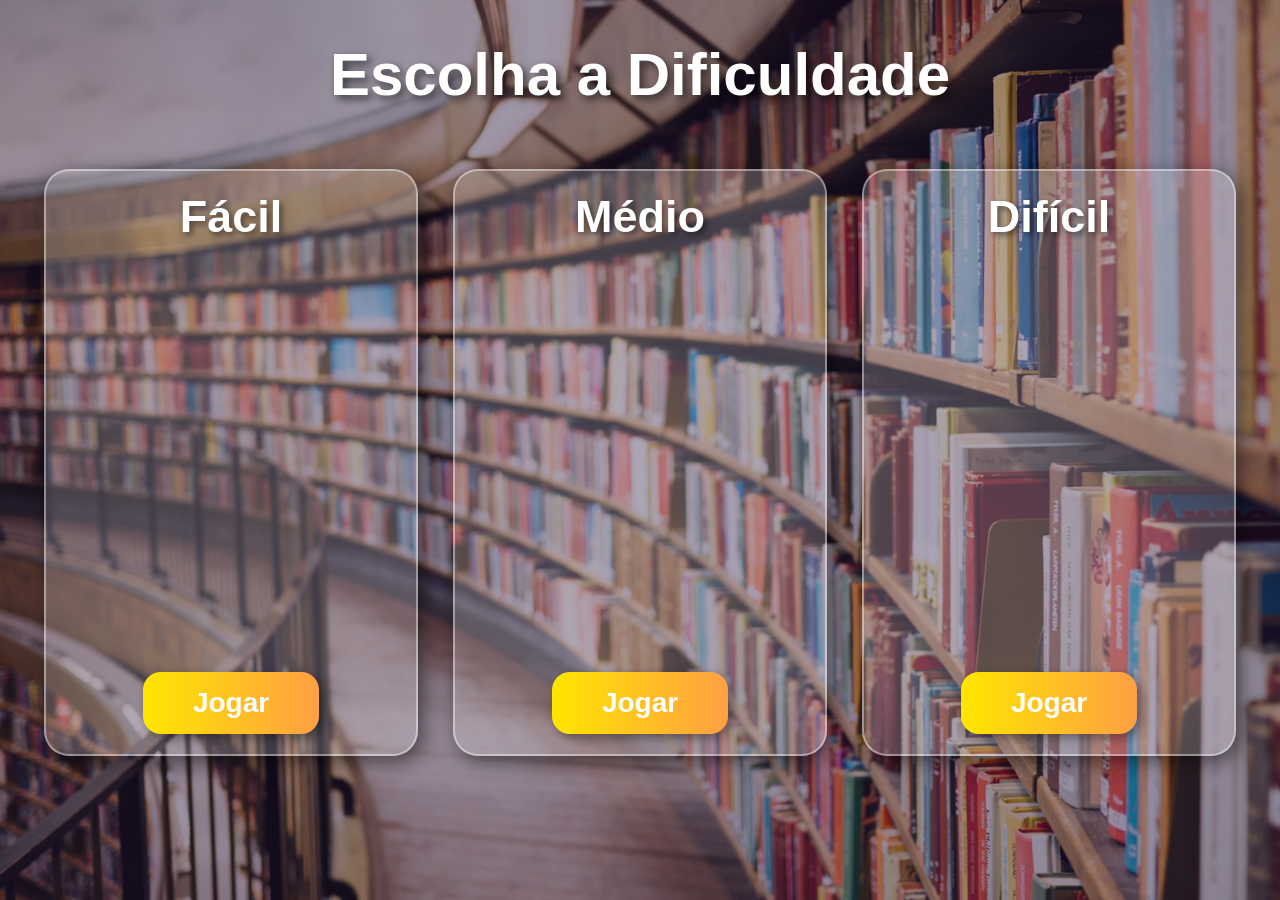
<file: index.html>
<!DOCTYPE html>
<html lang="en">
<head>
  <meta charset="UTF-8">
  <meta name="viewport" content="width=device-width, initial-scale=1.0">
  <title>Redirecionando...</title>
</head>
<body>
  <script>
    window.location.href="./Gnose Estatistica/index.html";
  </script>
</body>
</html>
</file>
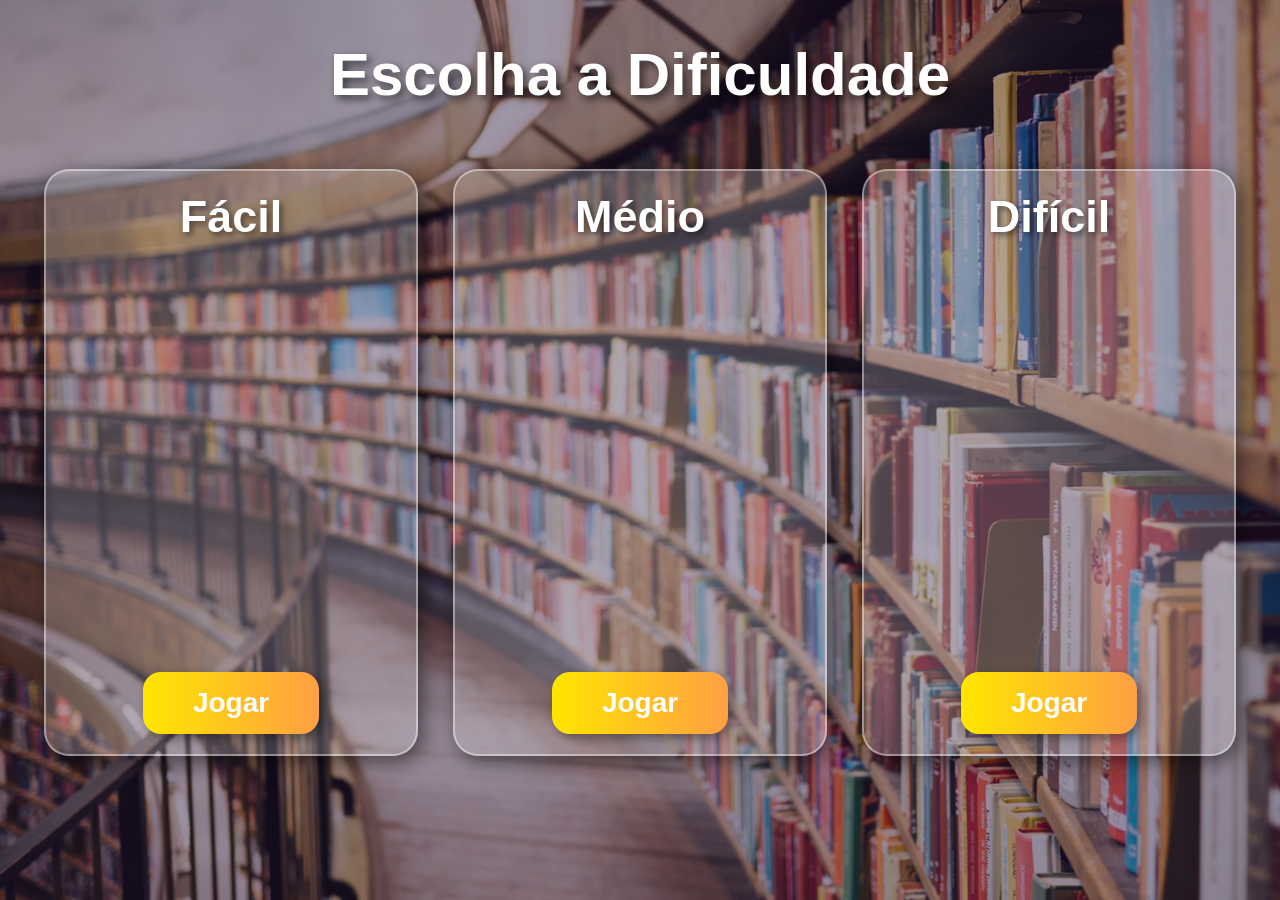
<file: Gnose Estatistica/index.html>
<!doctype html>
<html lang="pt-br">
  <head>
    <meta charset="UTF-8" />

    <meta name="viewport" content="width=device-width, initial-scale=1.0" />

    <title>Gnose Estatística</title>

    <link rel="stylesheet" href="./CSS/style.css" />
  </head>

  <body>
    <img src="./img/biblioteca.jpg" alt="Fundo" />

    <h1 class="titulo-principal">Escolha a Dificuldade</h1>

    <div class="Container">
      <section class="cards">
        <h1>Fácil</h1>

        <iframe
          src="https://wordwall.net/pt/embed/86431dc9108e40ac8b5310625232ff68?themeId=49&templateId=5&fontStackId=15"
          width="500"
          height="380"
        >
        </iframe>

        <div class="button">
          <a href="./HTML/Dificuldades/facil.html"> Jogar </a>
        </div>
      </section>

      <section class="cards">
        <h1>Médio</h1>

        <iframe
          src="https://wordwall.net/pt/embed/632c5c913f0545f5b03211d1390d20b7?themeId=49&templateId=5&fontStackId=15"
          width="500"
          height="380"
        >
        </iframe>

        <div class="button">
          <a href="./HTML/Dificuldades/medio.html"> Jogar </a>
        </div>
      </section>

      <section class="cards">
        <h1>Difícil</h1>

        <iframe
          src="https://wordwall.net/pt/embed/54b33f68993f4f21817c5d752fa5ac26?themeId=49&templateId=5&fontStackId=15"
          width="500"
          height="380"
        >
        </iframe>

        <div class="button">
          <a href="./HTML/Dificuldades/dificil.html"> Jogar </a>
        </div>
      </section>
    </div>
  </body>
</html>
</file>
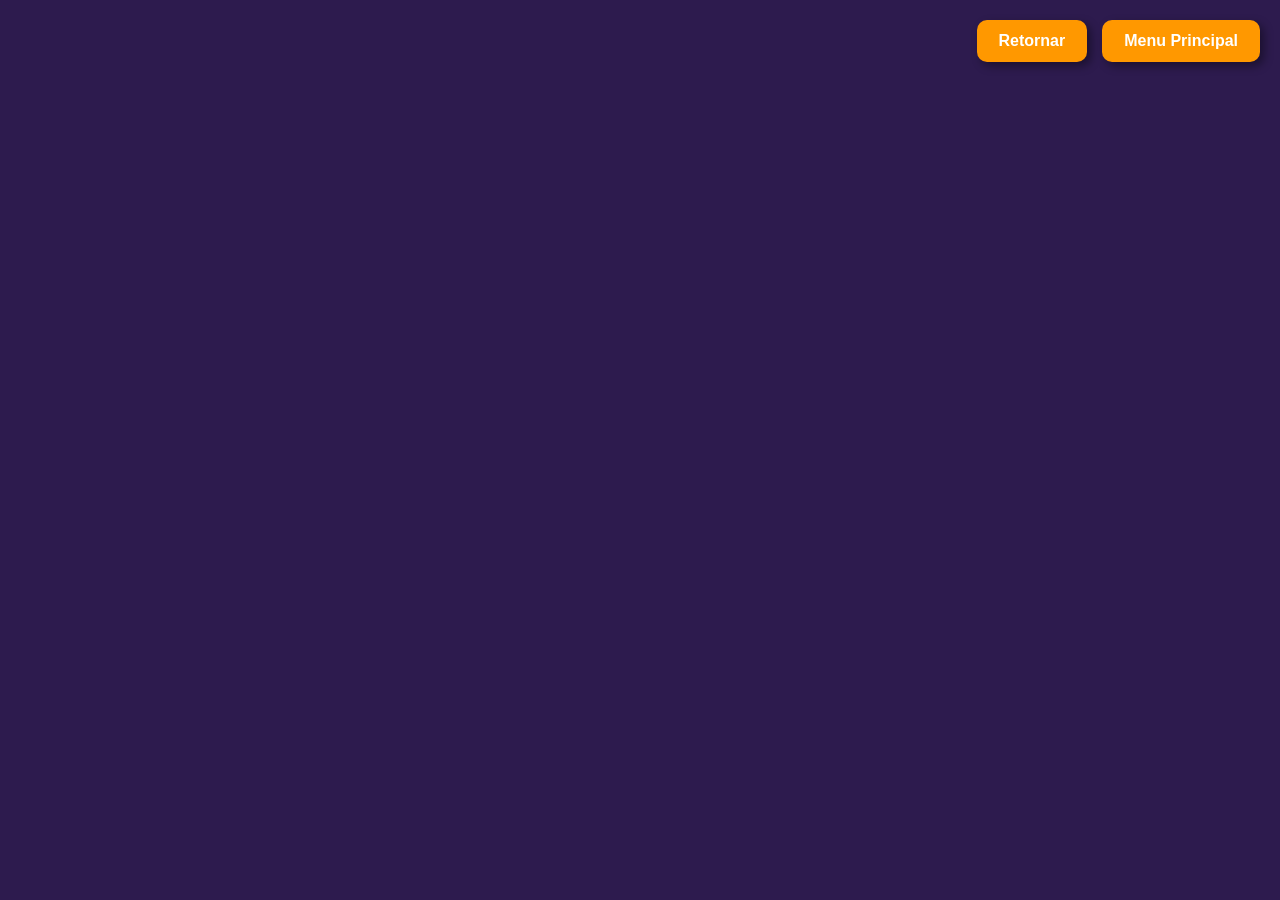
<file: Gnose Estatistica/HTML/Dificuldades/dificil.html>
<!DOCTYPE html>
<html lang="pr-br">
<head>
    <meta charset="UTF-8">
    <meta name="viewport" content="width=device-width, initial-scale=1.0">
    <title>Difícil</title>
    <link rel="stylesheet" href="../../CSS/style_dificuldade.css">
</head>
<body>
    <iframe class="iframe-tela-cheia" style="max-width:100% height" src="https://wordwall.net/pt/embed/54b33f68993f4f21817c5d752fa5ac26?themeId=49&templateId=5&fontStackId=15" width="500" height="380" frameborder="0" allowfullscreen></iframe>
    <div class="grupo-botoes">
        <a href="./medio.html" class="btn-acao">
            Retornar
        </a>
        <a href="../../index.html" class="btn-acao">Menu Principal</a>
    </div>
</body>
</html>
</file>
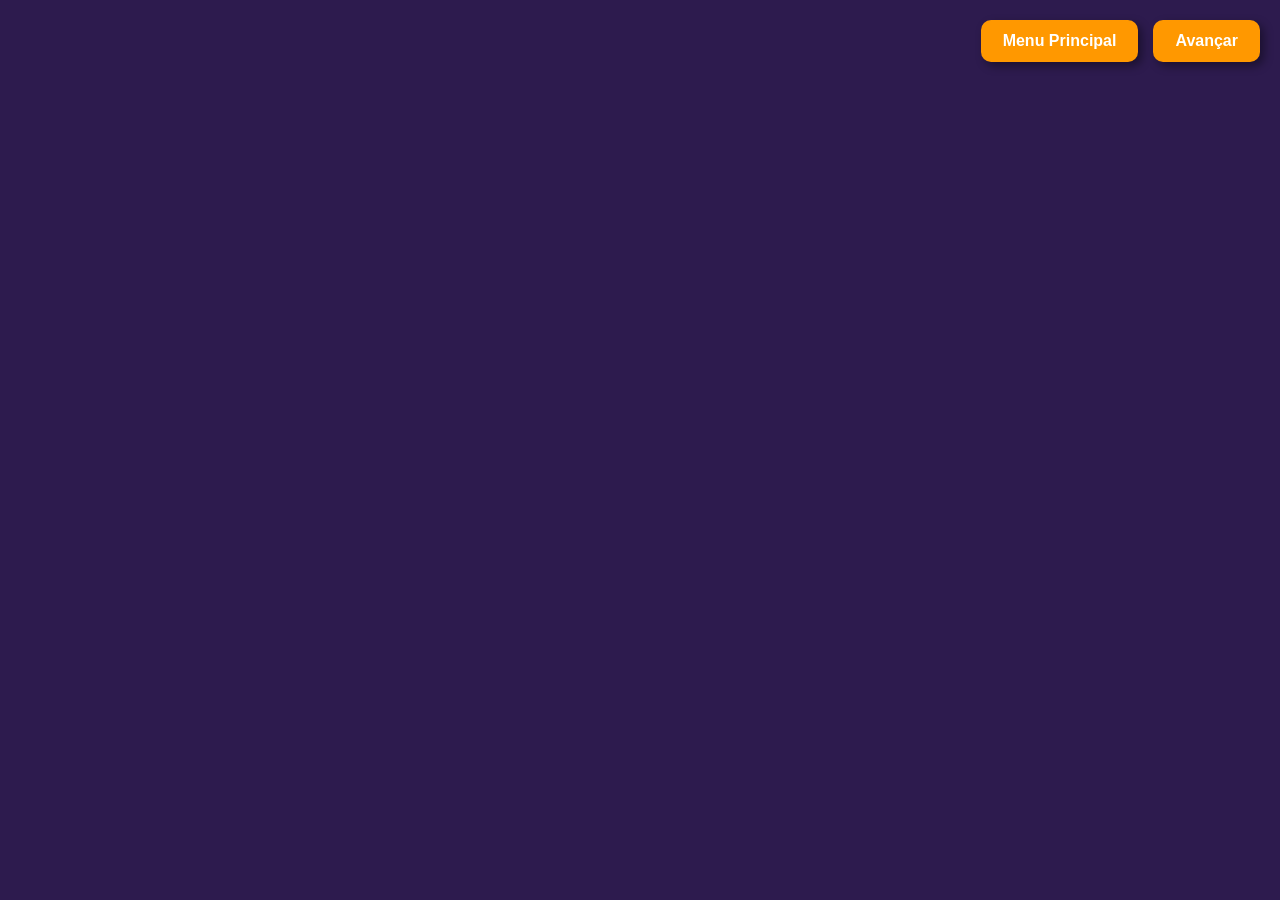
<file: Gnose Estatistica/HTML/Dificuldades/facil.html>
<!DOCTYPE html>
<html lang="pt-br">

<head>
    <meta charset="UTF-8">

    <meta name="viewport" content="width=device-width, initial-scale=1.0">

    <title>Fácil</title>

    <link rel="stylesheet" href="../../CSS/style_dificuldade.css">
</head>

<body>

    <iframe
    class="iframe-tela-cheia"

    src="https://wordwall.net/pt/embed/86431dc9108e40ac8b5310625232ff68?themeId=49&templateId=5&fontStackId=15"

    allowfullscreen>
    </iframe>

    <div class="grupo-botoes">

        <a href="../../index.html" class="btn-acao">
            Menu Principal
        </a>

        <a href="./medio.html" class="btn-acao">
            Avançar
        </a>

    </div>

</body>
</html>
</file>
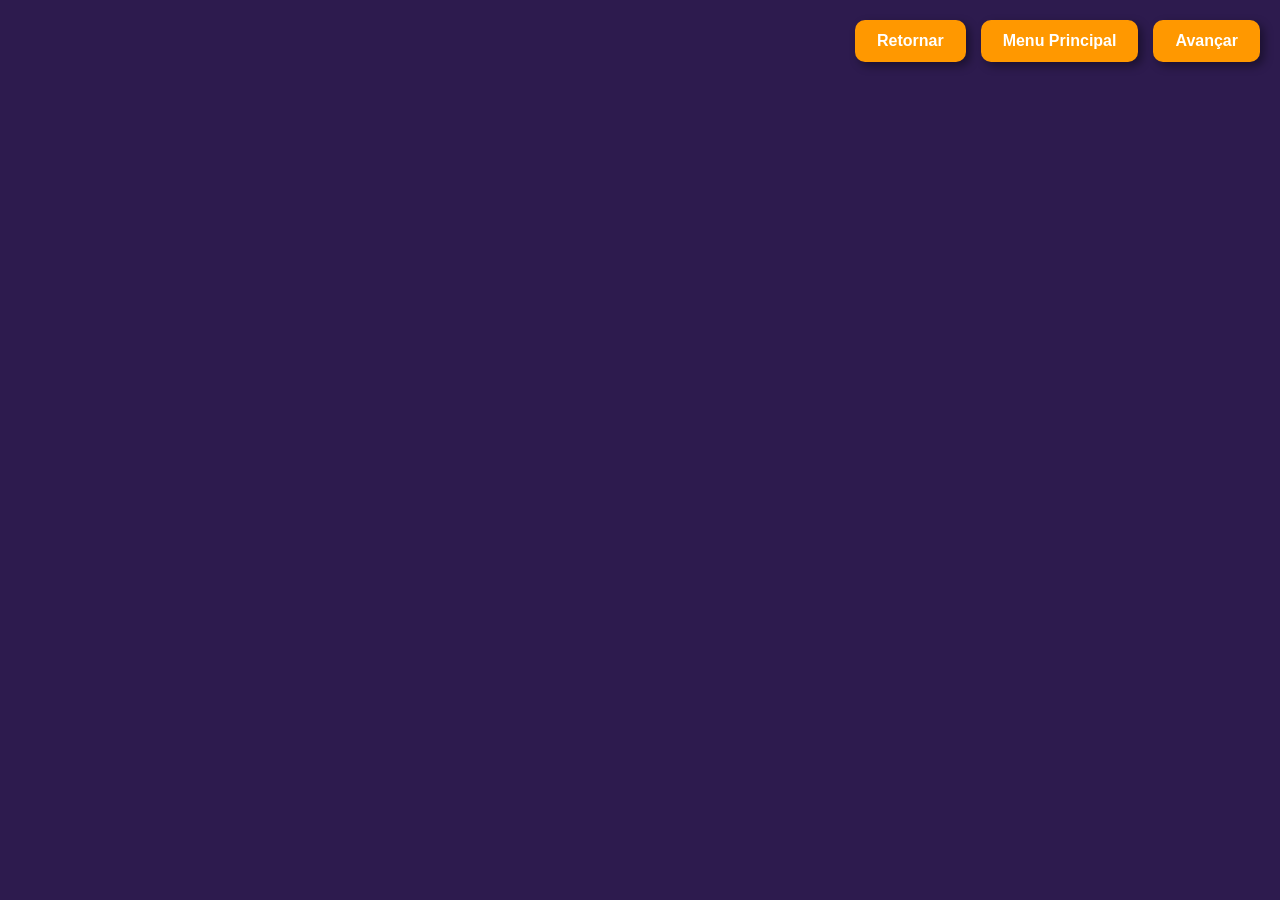
<file: Gnose Estatistica/HTML/Dificuldades/medio.html>
<!DOCTYPE html>
<html lang="pr-br">
<head>
    <meta charset="UTF-8">
    <meta name="viewport" content="width=device-width, initial-scale=1.0">
    <title>Medio</title>
    <link rel="stylesheet" href="../../CSS/style_dificuldade.css">
</head>
<body>
    <iframe class="iframe-tela-cheia" style="max-width:100%" src="https://wordwall.net/pt/embed/632c5c913f0545f5b03211d1390d20b7?themeId=49&templateId=5&fontStackId=15" width="500" height="380" frameborder="0" allowfullscreen></iframe>
    <div class="grupo-botoes">
        <a href="./facil.html" class="btn-acao">
            Retornar
        </a>
        <a href="Grupo_4_Estatistica_descritiva//Gnose Estatistica/index.html" class="btn-acao">Menu Principal</a>
        <a href="./dificil.html" class="btn-acao">Avançar</a>
    </div>
</body>
</html>
</file>
<file: Gnose Estatistica/CSS/style.css>
*{
    margin: 0;
    padding: 0;
}

body{

    overflow-x: hidden;
    font-family: Arial, Helvetica, sans-serif;
}

body img{

    position: fixed;
    top: 0;
    left: 0;
    width: 100%;
    height: 100%;
    object-fit: cover;
    z-index: -2;
}

body::after{

    content: "";
    position: fixed;
    top: 0;
    left: 0;
    width: 100%;
    height: 100%;
    background-color: rgba(40,20,60,0.45);
    z-index: -1;
}

.titulo-principal{

    text-align: center;
    margin-top: 40px;
    font-size: 60px;
    color: white;
    font-weight: bold;
    text-shadow: 4px 4px 8px rgba(0,0,0,0.6);
}

.Container{

    display: flex;
    justify-content: center;
    gap: 35px;
    flex-wrap: wrap;
    margin-top: 60px;
    margin-bottom: 40px;
}

.cards{

    background-color: rgba(255,255,255,0.20);
    width: 330px;
    padding: 20px;
    border-radius: 25px;
    text-align: center;
    border: 2px solid rgba(255,255,255,0.4);
    box-shadow: 5px 5px 20px rgba(0,0,0,0.5);
    transition: 0.3s;
}

.cards:hover{

    transform: scale(1.03);
}

.cards h1{

    color: white;
    font-size: 45px;
    margin-bottom: 20px;
    text-shadow: 3px 3px 6px rgba(0,0,0,0.5);
}

iframe{
    filter: blur(3px);
    pointer-events: none; 
    width: 100%;
    border-radius: 20px;
    border: none;
}

.button{

    margin-top: 25px;
}

.button a{

    text-decoration: none;
    color: white;
    font-size: 28px;
    font-weight: bold;
    background: linear-gradient(to right, #ffe600, #ff9f43);
    padding: 15px 50px;
    border-radius: 18px;
    display: inline-block;
    box-shadow: 4px 4px 12px rgba(0,0,0,0.4);
    transition: 0.3s;
}

.button a:hover{
    transform: scale(1.05);
    background: linear-gradient(to right, #fff200, #ff8c42);
}
</file>
<file: Gnose Estatistica/CSS/style_dificuldade.css>
*{
    margin: 0;
    padding: 0;
}

body{

    width: 100vw;

    height: 100vh;

    overflow: hidden;

    background-color: #2d1b4e;

    font-family: Arial, Helvetica, sans-serif;
}

.iframe-tela-cheia{

    position: absolute;

    top: 0;

    left: 0;

    width: 100%;

    height: 100%;

    border: none;

    z-index: 1;
}

.grupo-botoes{

    position: absolute;

    top: 20px;

    right: 20px;

    display: flex;

    gap: 15px;

    z-index: 10;
}

.btn-acao{

    text-decoration: none;

    color: white;

    background-color: #ff9800;

    padding: 12px 22px;

    border-radius: 10px;

    font-size: 16px;

    font-weight: bold;

    transition: 0.3s;

    box-shadow: 4px 4px 10px rgba(0,0,0,0.4);
}

.btn-acao:hover{

    background-color: #ff7700;

    transform: scale(1.05);
}

.btn-acao:active{

    transform: scale(0.98);
}
</file>
